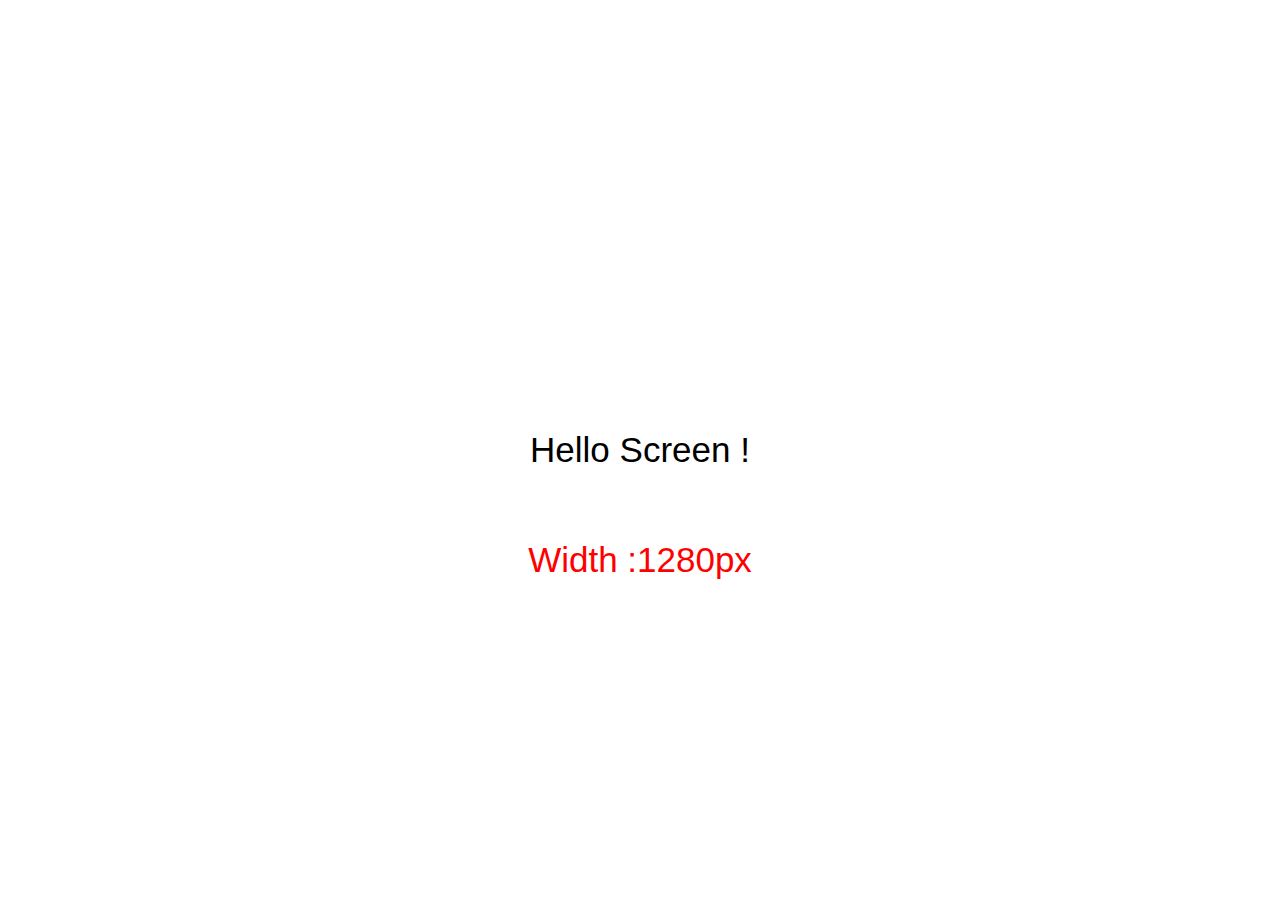
<file: Project 1/index.html>
<!DOCTYPE html>
<html lang="en">
<head>
    <meta charset="UTF-8">
    <meta name="viewport" content="width=device-width, initial-scale=1.0">
    <link rel="stylesheet" href="styles.css">
    <title>Media Query Practice</title>
</head>
<body>
<div class="container">
    <div class="text">Hello Screen !</div>
</div>

<div id="size"></div>
     
</body>
<script src="main.js"></script>
</html>
</file>
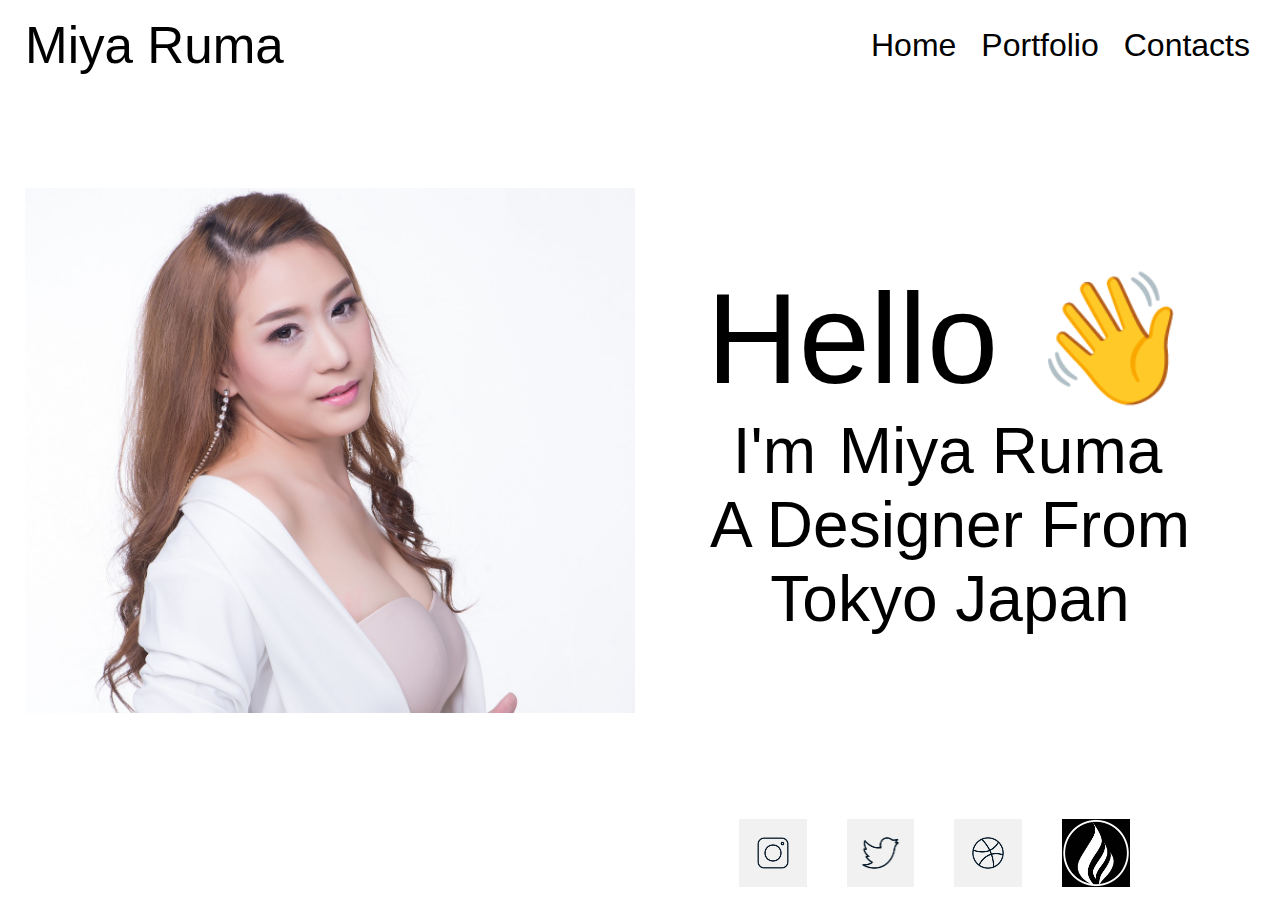
<file: Project 2/index.html>
<!DOCTYPE html>
<html lang="en">
<head>
    <meta charset="UTF-8">
    <meta name="viewport" content="width=device-width, initial-scale=1.0">
    <link rel="stylesheet" href="styles.css">
    <title>Media Query Practice</title>
</head>
<body>
<div class="container">

    <div class="header">
        <div class="header__logo">Miya Ruma</div>
        <div class="header__menu">

        <div class="header__menu-1">Home</div>
        <div class="header__menu-2">Portfolio</div>
        <div class="header__menu-3">Contacts</div>

        </div>
        
    </div>

    <div class="main">
        <div class="main__image"></div>
        <div class="main__text">
            <div class="main__text-1">Hello 👋</div>
            <div class="main__text-2">I'm <span>Miya Ruma</span></div>
            <div class="main__text-3">A Designer From</div>
            <div class="main__text-4">Tokyo Japan</div>

        </div>
       
    </div>

    <div class="footer">
        <div class="footer__instagram">
            <img src="./images/instagram.jpeg" alt="" />
        </div>
       
        <div class="footer__twitter">
            <img src="./images/twitter.jpeg" alt="" />
        </div>
        
        <div class="footer__dribbble">
            <img src="./images/dribbble.jpeg" alt="" />
        </div>
        
        <div class="footer__behance">
            <img src="./images/behance.jpeg" alt="" />
        </div>
    </div>

<!--<div id="size"></div>-->
     
</body>
<script src="main.js"></script>
</html>
</file>
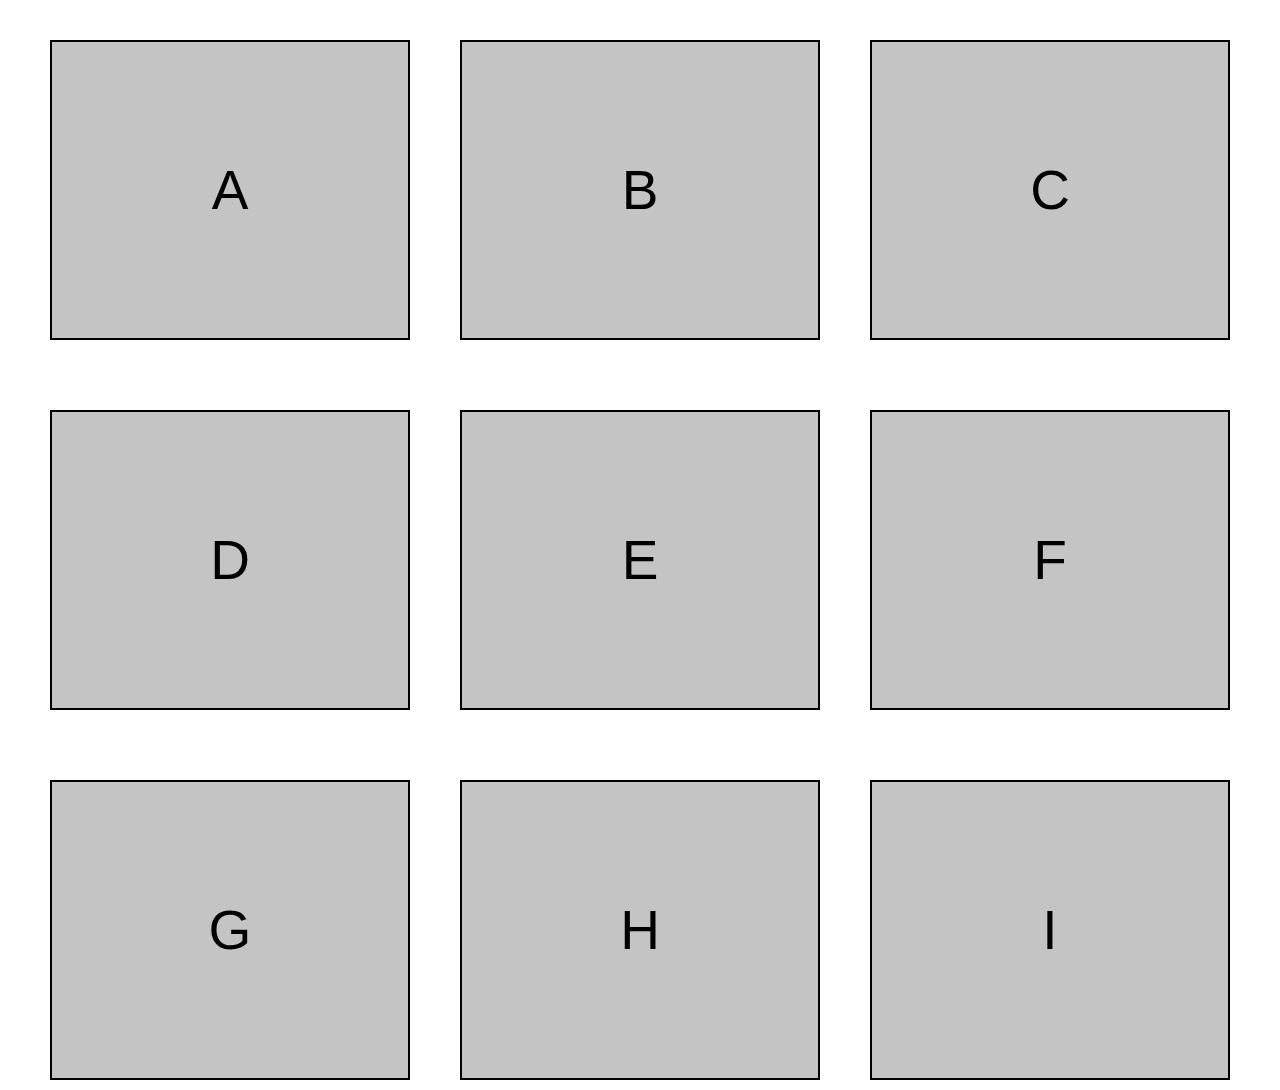
<file: Project 3/index.html>
<!DOCTYPE html>
<html lang="en">
<head>
    <meta charset="UTF-8">
    <meta name="viewport" content="width=device-width, initial-scale=1.0">
    <link rel="stylesheet" href="styles.css">
    <title>Media Query Practice</title>
</head>
<body>
<div class="container">
<div class="row-1">
    <div class="box-1">A</div>
    <div class="box-2">B</div>
    <div class="box-3">C</div>
</div>
<div class="row-2">
    <div class="box-4">D</div>
    <div class="box-5">E</div>
    <div class="box-6">F</div>
</div>
<div class="row-3">
    <div class="box-7">G</div>
    <div class="box-8">H</div>
    <div class="box-9">I</div>
</div>
    </div>

<!--<div id="size"></div>-->
     
</body>
<script src="main.js"></script>
</html>
</file>
<file: Project 1/styles.css>
* {
  margin: 0px;
  padding: 0px;
  -webkit-box-sizing: border-box;
          box-sizing: border-box;
}

* body {
  font-family: sans-serif;
  font-size: 35px;
}

.container {
  height: 100vh;
  display: -ms-grid;
  display: grid;
  place-content: center;
  background-color: #fff;
}

#size {
  position: absolute;
  top: 60%;
  left: 50%;
  -webkit-transform: translateX(-50%);
          transform: translateX(-50%);
  font-size: 35px;
  color: red;
}

@media (max-width: 1200px) {
  .container {
    background-color: #bee1e6;
  }
}

@media (max-width: 992px) {
  .container {
    background-color: #52b788;
  }
}

@media (max-width: 768px) {
  .container {
    background-color: #fff1e6;
  }
}

@media (max-width: 576px) {
  .container {
    background-color: #cdb4db;
  }
}
/*# sourceMappingURL=styles.css.map */
</file>
<file: Project 2/styles.css>
* {
  margin: 0px 5px;
  padding: 0px;
  -webkit-box-sizing: border-box;
          box-sizing: border-box;
}

* body {
  font-family: sans-serif;
}

#size {
  position: absolute;
  top: 60%;
  left: 50%;
  -webkit-transform: translateX(-50%);
          transform: translateX(-50%);
  font-size: 35px;
  color: red;
}

.container {
  height: 100vh;
}

.header {
  height: 10%;
  display: -webkit-box;
  display: -ms-flexbox;
  display: flex;
  -webkit-box-orient: horizontal;
  -webkit-box-direction: normal;
      -ms-flex-direction: row;
          flex-direction: row;
  -webkit-box-pack: justify;
      -ms-flex-pack: justify;
          justify-content: space-between;
  -webkit-box-align: center;
      -ms-flex-align: center;
          align-items: center;
}

.header__logo {
  font-size: 4vw;
}

.header__menu {
  display: -webkit-box;
  display: -ms-flexbox;
  display: flex;
  -webkit-box-orient: vertical;
  -webkit-box-direction: normal;
      -ms-flex-direction: ROW;
          flex-direction: ROW;
  font-size: 2.5vw;
  gap: 15px;
}

.main {
  height: 80%;
  display: -webkit-box;
  display: -ms-flexbox;
  display: flex;
  -webkit-box-orient: horizontal;
  -webkit-box-direction: normal;
      -ms-flex-direction: row;
          flex-direction: row;
}

.main__image {
  background-image: url("./images/asian.jpg");
  background-size: contain;
  background-position: center left;
  background-repeat: no-repeat;
  width: 50%;
}

.main__text {
  width: 50%;
  display: -webkit-box;
  display: -ms-flexbox;
  display: flex;
  -webkit-box-pack: center;
      -ms-flex-pack: center;
          justify-content: center;
  -webkit-box-align: center;
      -ms-flex-align: center;
          align-items: center;
  -webkit-box-orient: vertical;
  -webkit-box-direction: normal;
      -ms-flex-direction: column;
          flex-direction: column;
}

.main__text-1 {
  font-size: 10vw;
}

.main__text-2, .main__text-3, .main__text-4 {
  font-size: 5vw;
}

.footer {
  height: 10%;
  display: -webkit-box;
  display: -ms-flexbox;
  display: flex;
  -webkit-box-orient: horizontal;
  -webkit-box-direction: normal;
      -ms-flex-direction: row;
          flex-direction: row;
  -webkit-box-align: center;
      -ms-flex-align: center;
          align-items: center;
  -webkit-box-pack: end;
      -ms-flex-pack: end;
          justify-content: flex-end;
  gap: 20px;
  margin-right: 10%;
}

.footer [class^="footer__"] img {
  width: 5.3vw;
}

@media (max-width: 650px) {
  .header {
    -webkit-box-pack: center;
        -ms-flex-pack: center;
            justify-content: center;
  }
  .header__logo {
    font-size: 40px;
  }
  .header__menu {
    display: none;
  }
  .main {
    -webkit-box-orient: vertical;
    -webkit-box-direction: normal;
        -ms-flex-direction: column;
            flex-direction: column;
    -webkit-box-pack: center;
        -ms-flex-pack: center;
            justify-content: center;
    -webkit-box-align: center;
        -ms-flex-align: center;
            align-items: center;
  }
  .main__image {
    width: 200px;
    height: 200px;
    border-radius: 100%;
    background-size: 100%;
    background-position: center;
  }
  .main__text {
    width: 100%;
  }
  .main__text-1 {
    display: none;
  }
  .main__text-2, .main__text-3, .main__text-4 {
    font-size: 30px;
  }
  .footer {
    -webkit-box-pack: center;
        -ms-flex-pack: center;
            justify-content: center;
  }
  .footer [class^="footer__"] img {
    width: 45px;
    height: 45px;
  }
}
/*# sourceMappingURL=styles.css.map */
</file>
<file: Project 3/styles.css>
* {
  margin: 10px;
  padding: 0px;
  -webkit-box-sizing: border-box;
          box-sizing: border-box;
}

* body {
  font-family: sans-serif;
  font-size: 55px;
}

.container {
  display: -webkit-box;
  display: -ms-flexbox;
  display: flex;
  -webkit-box-orient: vertical;
  -webkit-box-direction: normal;
      -ms-flex-direction: column;
          flex-direction: column;
  height: 100vh;
  gap: 30px;
}

[class^="row-"] {
  display: -webkit-box;
  display: -ms-flexbox;
  display: flex;
  -webkit-box-orient: horizontal;
  -webkit-box-direction: normal;
      -ms-flex-direction: row;
          flex-direction: row;
  gap: 30px;
}

[class^="box-"] {
  background-color: #c4c4c4;
  border: 2px solid black;
  width: 33.33333%;
  height: 33.33333vh;
  display: -ms-grid;
  display: grid;
  place-items: center;
}

@media (max-width: 650px) {
  [class^="row-"] {
    -webkit-box-orient: vertical;
    -webkit-box-direction: normal;
        -ms-flex-direction: column;
            flex-direction: column;
  }
  [class^="box-"] {
    width: 100%;
  }
}
/*# sourceMappingURL=styles.css.map */
</file>
